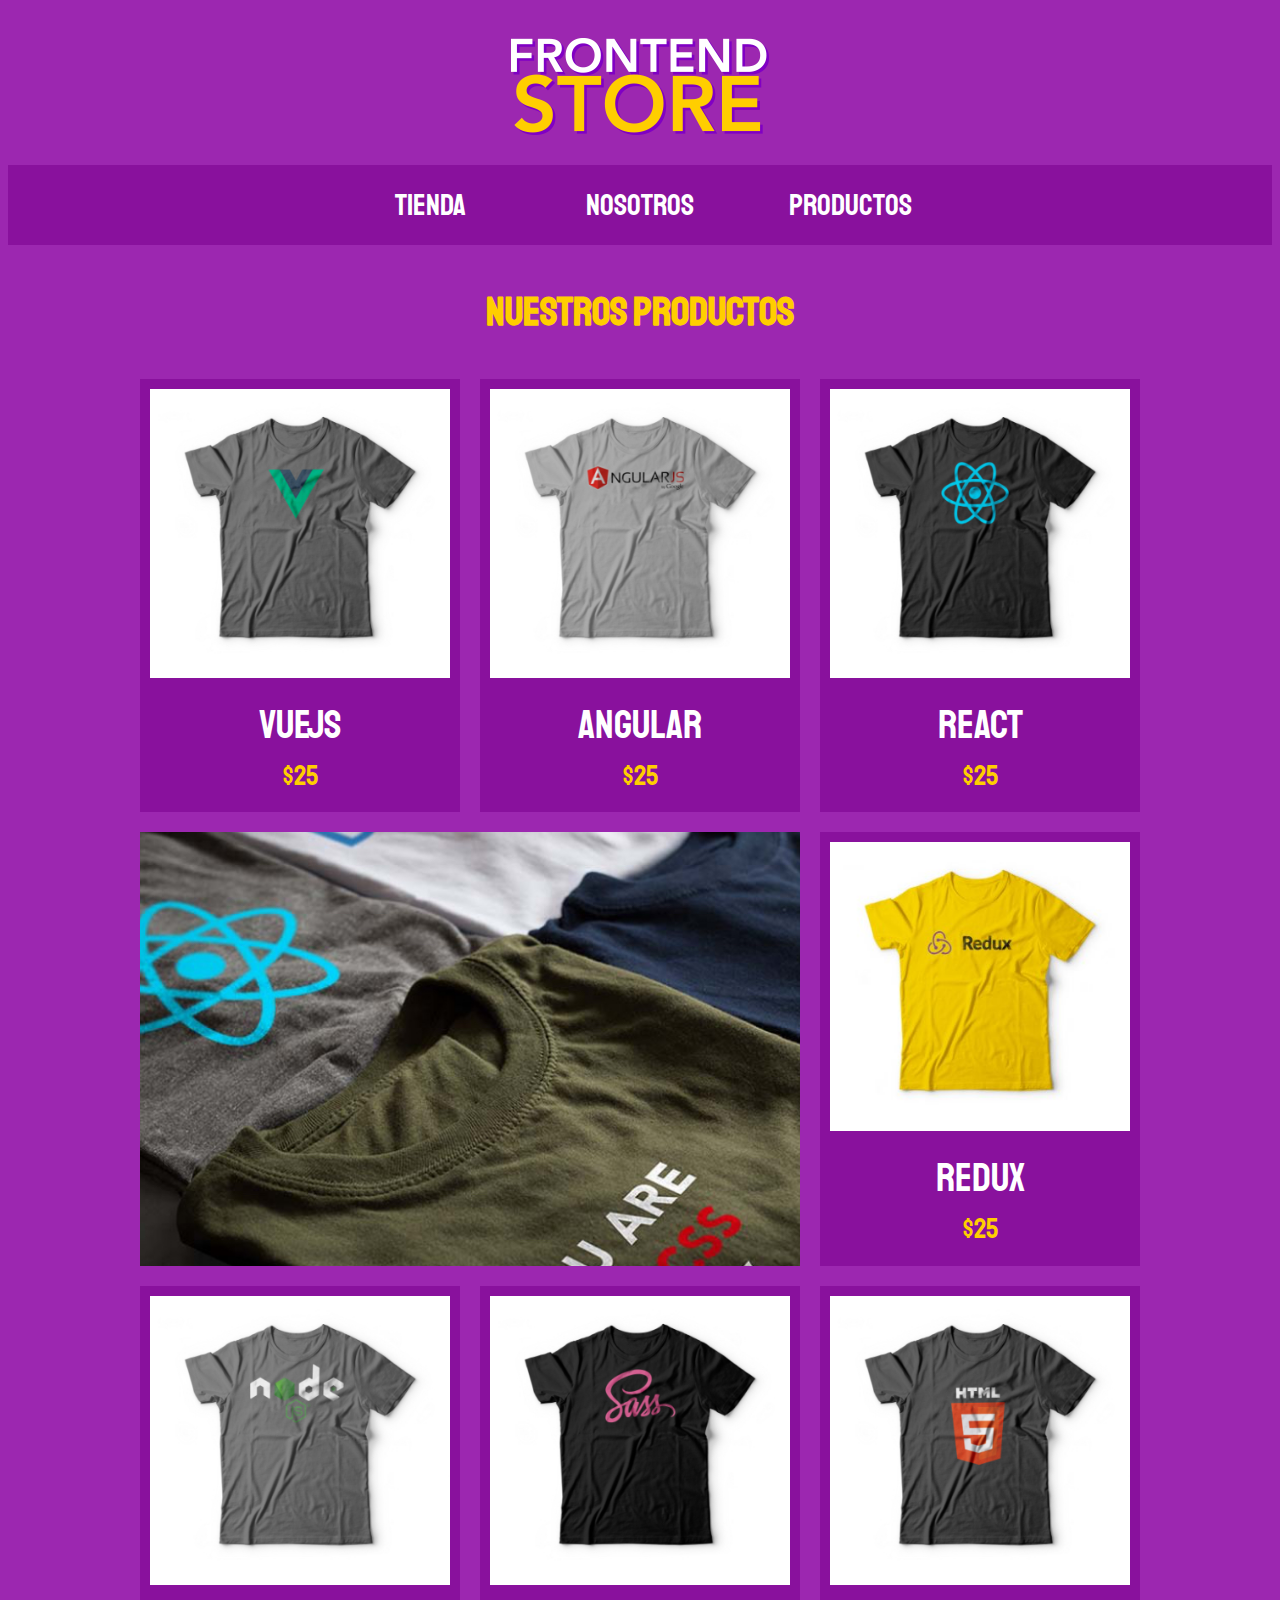
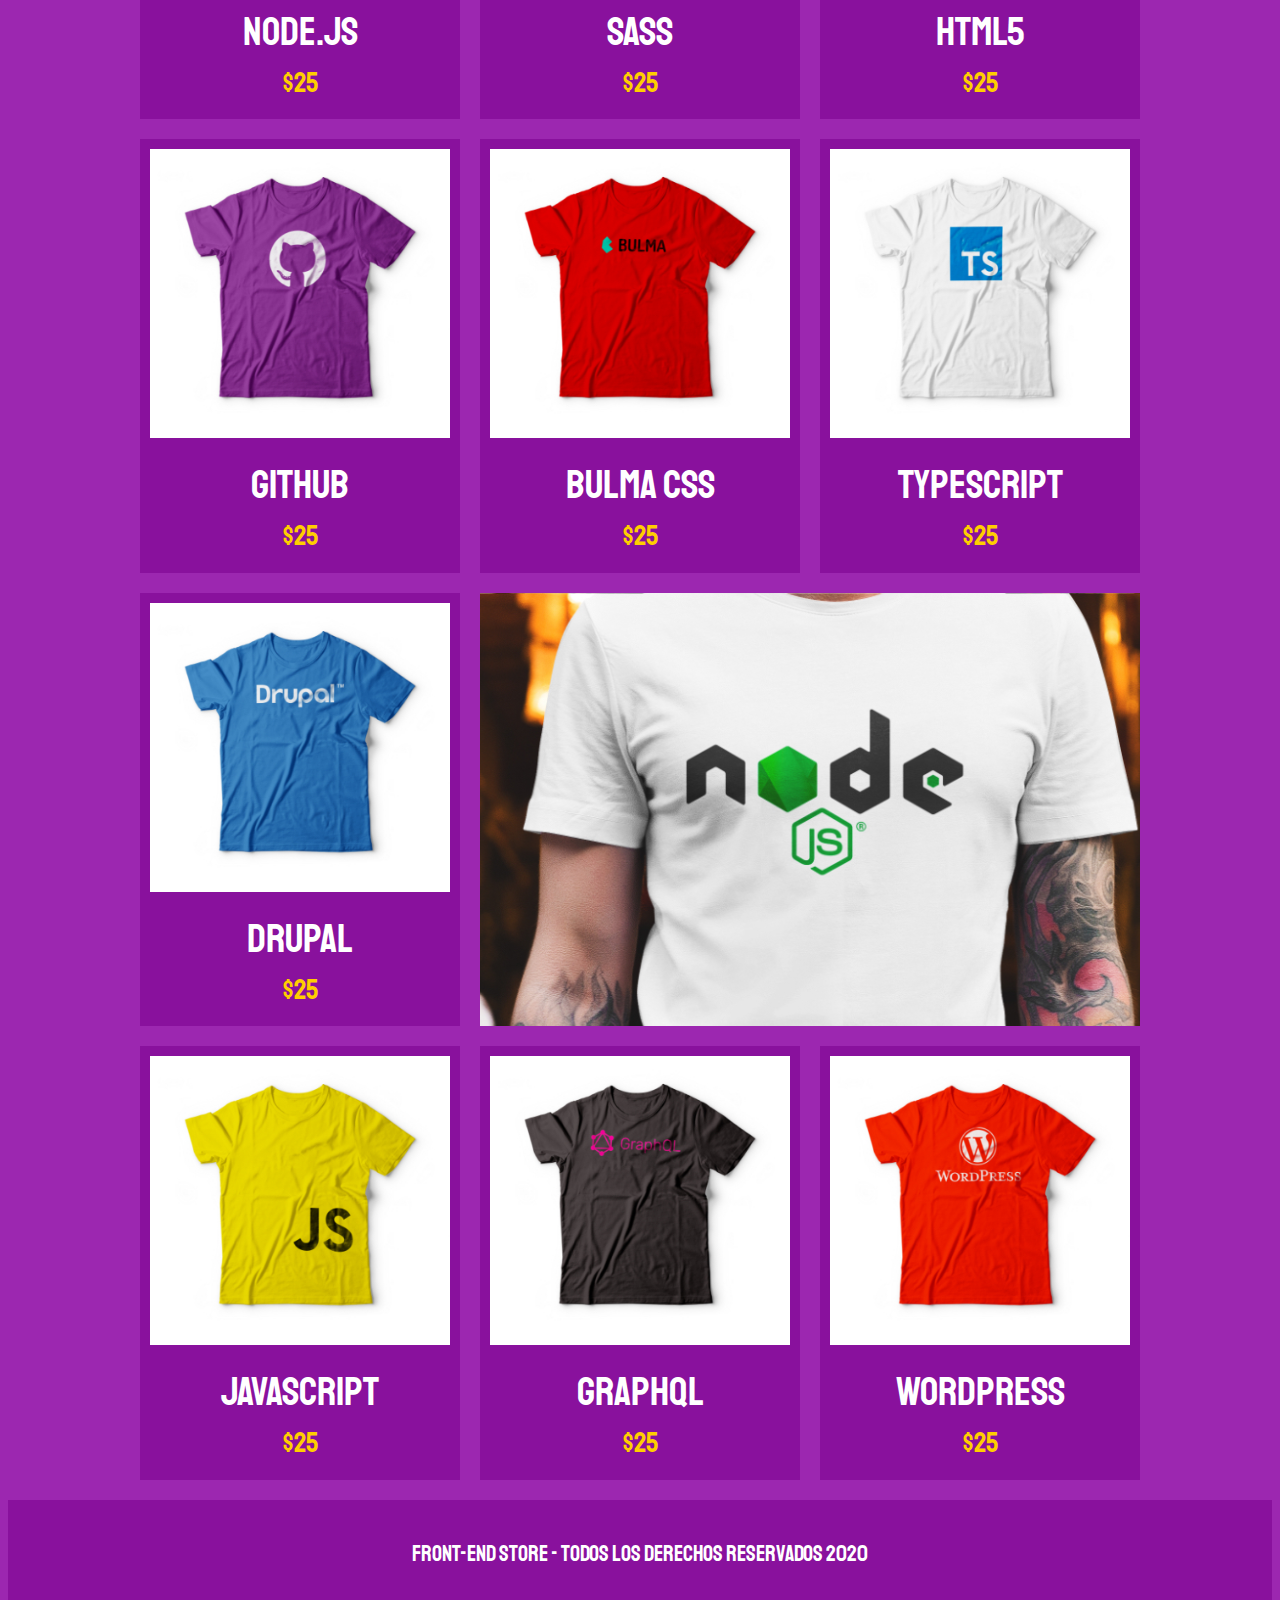
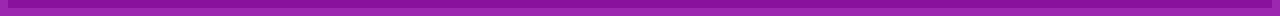
<file: index.html>
<!DOCTYPE html>
<html lang="en">

<head>
    <meta charset="UTF-8">
    <meta name="viewport" content="width=device-width, initial-scale=1, shrink-to-fit=no">
    <meta http-equiv="X-UA-Compatible" content="ie=edge">
    <title>Front End Store - CSS Grid</title>
    <link rel="stylesheet" href="https://necolas.github.io/normalize.css/8.0.1/normalize.css">
    <link href="https://fonts.googleapis.com/css?family=Staatliches" rel="stylesheet">
    <link rel="stylesheet" href="css/style.css">

</head>

<body>

    <header class="header">
        <img src="img/logo.png" alt="Logotipo">
    </header>

    <div class="barra">
        <nav class="nav">
            <a href="index.html">Tienda</a>
            <a href="nosotros.html">Nosotros</a>
            <a href="producto.html">Productos</a>
        </nav>
    </div>

    <main class="contenedor">
        <h1>Nuestros productos</h1>

        <div class="lista-productos">
            <div class="producto">
                <img src="img/1.jpg" alt="producto">
                <div class="contenido-producto">
                    <p class="titulo">VueJS</p>
                    <p class="precio">$25</p>
                </div>
            </div>
            <!-- Producto-->
            <div class="producto">
                <img src="img/2.jpg" alt="producto">
                <div class="contenido-producto">
                    <p class="titulo">Angular</p>
                    <p class="precio">$25</p>
                </div>
            </div>
            <!-- Producto-->
            <div class="producto">
                <img src="img/3.jpg" alt="producto">
                <div class="contenido-producto">
                    <p class="titulo">React</p>
                    <p class="precio">$25</p>
                </div>
            </div>
            <!-- Producto-->
            <div class="producto">
                <img src="img/4.jpg" alt="producto">
                <div class="contenido-producto">
                    <p class="titulo">Redux</p>
                    <p class="precio">$25</p>
                </div>
            </div>
            <!-- Producto-->
            <div class="producto">
                <img src="img/5.jpg" alt="producto">
                <div class="contenido-producto">
                    <p class="titulo">Node.js</p>
                    <p class="precio">$25</p>
                </div>
            </div>
            <!-- Producto-->
            <div class="producto">
                <img src="img/6.jpg" alt="producto">
                <div class="contenido-producto">
                    <p class="titulo">SASS</p>
                    <p class="precio">$25</p>
                </div>
            </div>
            <!-- Producto-->
            <div class="producto">
                <img src="img/7.jpg" alt="producto">
                <div class="contenido-producto">
                    <p class="titulo">HTML5</p>
                    <p class="precio">$25</p>
                </div>
            </div>
            <!-- Producto-->
            <div class="producto">
                <img src="img/8.jpg" alt="producto">
                <div class="contenido-producto">
                    <p class="titulo">Github</p>
                    <p class="precio">$25</p>
                </div>
            </div>
            <!-- Producto-->
            <div class="producto">
                <img src="img/9.jpg" alt="producto">
                <div class="contenido-producto">
                    <p class="titulo">Bulma CSS</p>
                    <p class="precio">$25</p>
                </div>
            </div>
            <!-- Producto-->
            <div class="producto">
                <img src="img/10.jpg" alt="producto">
                <div class="contenido-producto">
                    <p class="titulo">TypeScript</p>
                    <p class="precio">$25</p>
                </div>
            </div>
            <!-- Producto-->
            <div class="producto">
                <img src="img/11.jpg" alt="producto">
                <div class="contenido-producto">
                    <p class="titulo">Drupal</p>
                    <p class="precio">$25</p>
                </div>
            </div>
            <!-- Producto-->
            <div class="producto">
                <img src="img/12.jpg" alt="producto">
                <div class="contenido-producto">
                    <p class="titulo">Javascript</p>
                    <p class="precio">$25</p>
                </div>
            </div>
            <!-- Producto-->
            <div class="producto">
                <img src="img/13.jpg" alt="producto">
                <div class="contenido-producto">
                    <p class="titulo">GraphQL</p>
                    <p class="precio">$25</p>
                </div>
            </div>
            <!-- Producto-->
            <div class="producto">
                <img src="img/14.jpg" alt="producto">
                <div class="contenido-producto">
                    <p class="titulo">Wordpress</p>
                    <p class="precio">$25</p>
                </div>
            </div>
            <!-- Producto-->

            <div class="grafico grafico-1"></div>
            <div class="grafico grafico-2"></div>

        </div>

    </main>


    <footer class="footer">
        <p class="copyright">
            Front-End Store - Todos los derechos reservados 2020
        </p>

    </footer>

</body>

</html>
</file>
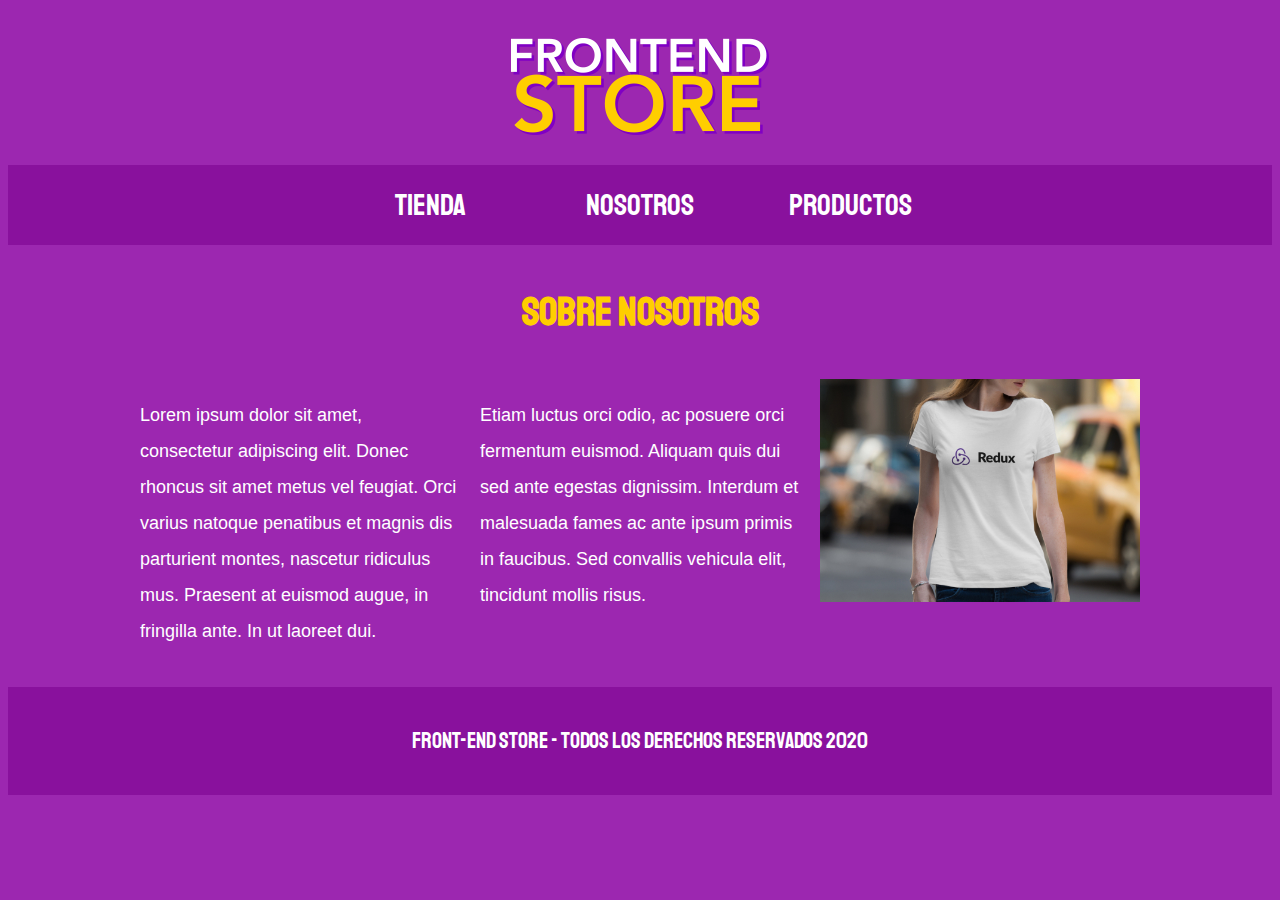
<file: nosotros.html>
<!DOCTYPE html>
<html lang="en">

<head>
    <meta charset="UTF-8">
    <meta name="viewport" content="width=device-width, initial-scale=1.0">
    <meta http-equiv="X-UA-Compatible" content="ie=edge">
    <title>Front End Store - CSS Grid</title>
    <link rel="stylesheet" href="https://necolas.github.io/normalize.css/8.0.1/normalize.css">
    <link href="https://fonts.googleapis.com/css?family=Staatliches" rel="stylesheet">
    <link rel="stylesheet" href="css/style.css">

</head>

<body>

    <header class="header">
        <img src="img/logo.png" alt="Logotipo">
    </header>

    <div class="barra">
        <nav class="nav">
            <a href="index.html">Tienda</a>
            <a href="nosotros.html">Nosotros</a>
            <a href="producto.html">Productos</a>
        </nav>
    </div>

    <main class="contenedor">
        <h1>Sobre Nosotros</h1>
        <div class="contenedor-informacion">
            <p>Lorem ipsum dolor sit amet, consectetur adipiscing elit. Donec rhoncus sit amet metus vel feugiat. Orci varius natoque penatibus et magnis dis parturient montes, nascetur ridiculus mus. Praesent at euismod augue, in fringilla ante. In ut laoreet
                dui.
            </p>
            <p>Etiam luctus orci odio, ac posuere orci fermentum euismod. Aliquam quis dui sed ante egestas dignissim. Interdum et malesuada fames ac ante ipsum primis in faucibus. Sed convallis vehicula elit, tincidunt mollis risus.
            </p>
            <img src="img/nosotros.jpg" alt="Imagen Nosotros">
        </div>
    </main>

    <footer class="footer">
        <p class="copyright">
            Front-End Store - Todos los derechos reservados 2020
        </p>

    </footer>

</body>

</html>
</file>
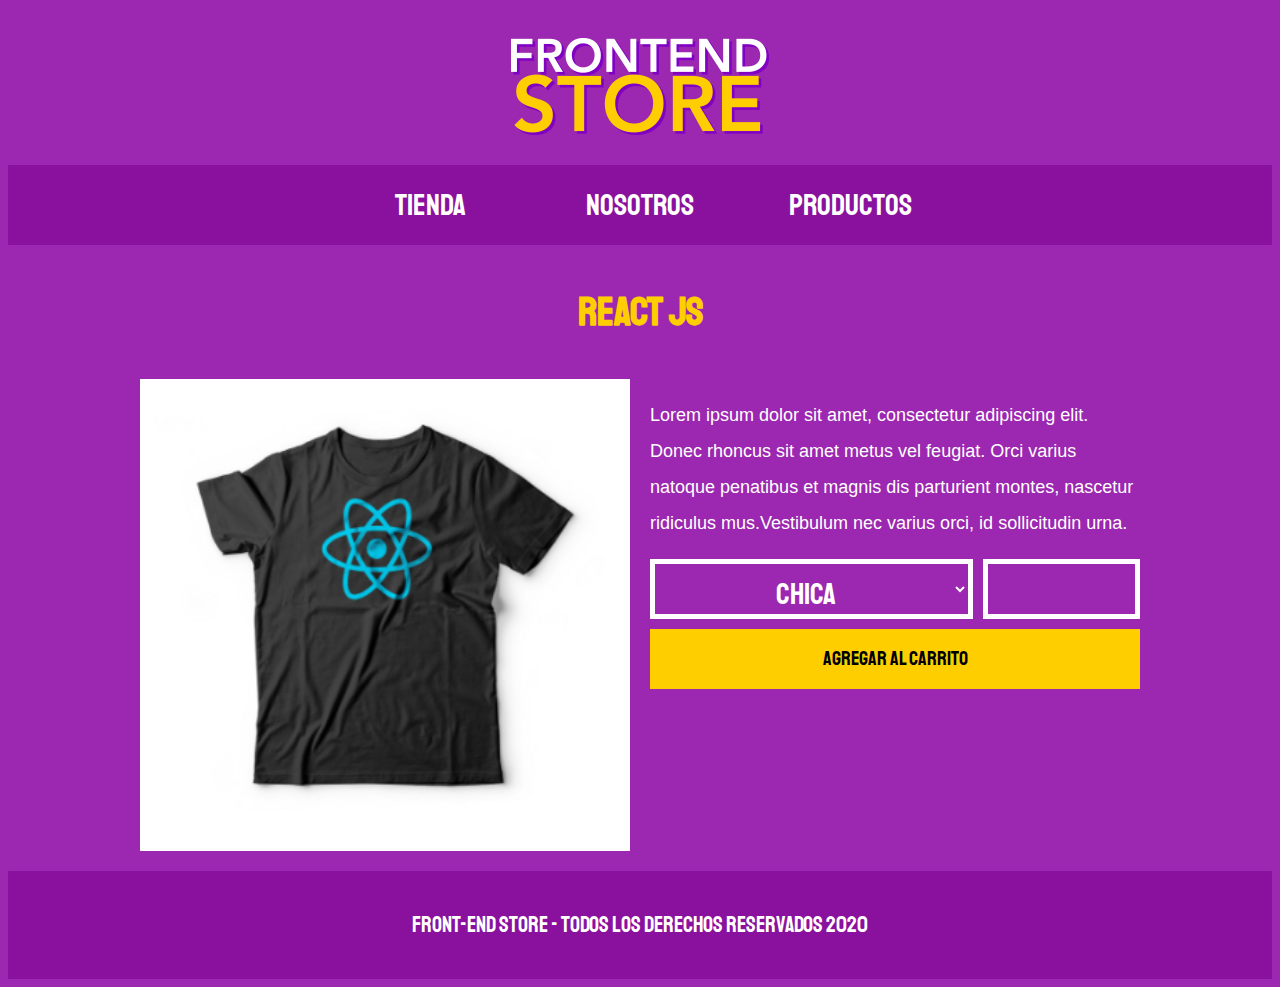
<file: producto.html>
<!DOCTYPE html>
<html lang="en">

<head>
    <meta charset="UTF-8">
    <meta name="viewport" content="width=device-width, initial-scale=1.0">
    <meta http-equiv="X-UA-Compatible" content="ie=edge">
    <title>Front End Store - CSS Grid</title>
    <link rel="stylesheet" href="https://necolas.github.io/normalize.css/8.0.1/normalize.css">
    <link href="https://fonts.googleapis.com/css?family=Staatliches" rel="stylesheet">
    <link rel="stylesheet" href="css/style.css">

</head>

<body class="footer-fijo">

    <header class="header">
        <img src="img/logo.png" alt="Logotipo">
    </header>

    <div class="barra">
        <nav class="nav">
            <a href="index.html">Tienda</a>
            <a href="nosotros.html">Nosotros</a>
            <a href="producto.html">Productos</a>
        </nav>
    </div>


    <main class="contenedor">
        <h1>React JS</h1>
        <div class="contenedor-informacion">
            <img src="img/3.jpg" alt="Imagen Producto" class="imagen-producto">
            <div class="contenido">
                <p>Lorem ipsum dolor sit amet, consectetur adipiscing elit. Donec rhoncus sit amet metus vel feugiat. Orci varius natoque penatibus et magnis dis parturient montes, nascetur ridiculus mus.Vestibulum nec varius orci, id sollicitudin urna.
                </p>
                <form class="formulario-pedido">
                    <select class="talla campo">
                        <option value="C">Chica</option>
                        <option value="M">Mediana</option>
                        <option value="G">Grande</option>
                    </select>
                    <input type="number" min="1" class="cantidad campo">
                    <input type="submit" class="boton" value="Agregar al carrito">
                </form>
            </div>
        </div>
    </main>

    <footer class="footer">
        <p class="copyright">
            Front-End Store - Todos los derechos reservados 2020
        </p>

    </footer>

</body>

</html>
</file>
<file: css/style.css>
:root {
    --fuentePrincipal: 'Staatliches', cursive;
    --primario: #9c27b0;
    --primariooscuro: #89119d;
    --secundario: #ffce00;
}

html {
    box-sizing: border-box;
    font-size: 62.5%;
}

*,
*:before,
*:after {
    box-sizing: inherit;
}

body {
    background-color: var(--primario);
    line-height: 2;
    font-size: 2rem;
}

body.footer-fijo {
    display: flex;
    flex-direction: column;
    min-height: 100vh;
}

body.footer-fijo main {
    flex: 1;
}

h1 {
    color: var(--secundario);
    text-align: center;
    font-size: 4rem;
    font-family: var(--fuentePrincipal);
}

p {
    font-size: 1.8rem;
    font-family: Arial, Helvetica, sans-serif;
    color: white;
}

.contenedor {
    max-width: 1000px;
    width: 95%;
    margin: 0 auto;
}

img {
    max-width: 100%;
}

.header {
    display: grid;
    justify-content: center;
    padding: 3rem 0;
}

.barra {
    background-color: var(--primariooscuro);
    padding: 1rem 0;
}

.barra .nav {
    display: grid;
    grid-template-columns: repeat(3, 200px);
    grid-column-gap: 1rem;
    justify-content: center;
}

.barra .nav a {
    font-family: var(--fuentePrincipal);
    font-size: 3rem;
    text-align: center;
    color: white;
    text-decoration: none;
}

.barra .nav a:hover {
    color: var(--secundario);
}

.lista-productos {
    display: grid;
    grid-template-columns: repeat(2, 1fr);
    grid-gap: 2rem;
}

@media (min-width: 768px) {
    .lista-productos {
        grid-template-columns: repeat(3, 1fr);
    }
}

.producto {
    background-color: var(--primariooscuro);
    padding: 1rem;
}

.contenido-producto p {
    font-family: var(--fuentePrincipal);
    color: white;
    text-align: center;
    margin: 1rem 0;
    line-height: 1.2;
}

.contenido-producto .titulo {
    font-size: 4rem;
}

.contenido-producto .precio {
    font-size: 2.8rem;
    color: var(--secundario);
}

.grafico {
    min-height: 300px;
    grid-column: 1 / 3;
    background-size: cover;
    background-position: center center;
}

.grafico-1 {
    background-image: url(../img/grafico1.jpg);
    grid-row: 2 / 3;
}

.grafico-2 {
    background-image: url(../img/grafico2.jpg);
    grid-row: 8 / 9;
}

@media (min-width: 768px) {
    .grafico-2 {
        grid-row: 5 / 6;
        grid-column: 2 / 4;
    }
}


/** Nosotros **/


/**@media (min-width: 768px) {
    .contenedor-informacion {
        display: grid;
        grid-template-columns: repeat(2, 1fr);
        grid-column-gap: 2rem;
    }
}**/

.contenedor-informacion {
    display: grid;
    grid-template-columns: repeat(auto-fit, minmax(300px, 1fr));
    grid-column-gap: 2rem;
}

.imagen-producto {
    width: 100%;
}

.footer {
    background-color: var(--primariooscuro);
    padding: 1rem 0;
    margin-top: 2rem;
}

.copyright {
    font-family: var(--fuentePrincipal);
    color: white;
    font-size: 2.2rem;
    text-align: center;
}

.formulario-pedido {
    display: grid;
    grid-template-columns: repeat(3, 1fr);
    grid-template-rows: repeat(2, 6rem);
    grid-gap: 1rem;
}

.campo {
    background-color: var(--primario);
    border: 5px solid white;
    font-family: var(--fuentePrincipal);
    font-size: 3rem;
    padding: 1rem;
    width: 100%;
    color: white;
    text-align: center;
}

.talla {
    grid-column: 1 / 3;
}

.boton {
    background-color: var(--secundario);
    font-size: 2rem;
    font-family: var(--fuentePrincipal);
    border: none;
    transition: background-color .3s ease;
    grid-column: 1 / 4;
}

.boton:hover {
    cursor: pointer;
    background-color: rgb(212, 174, 19);
}
</file>
